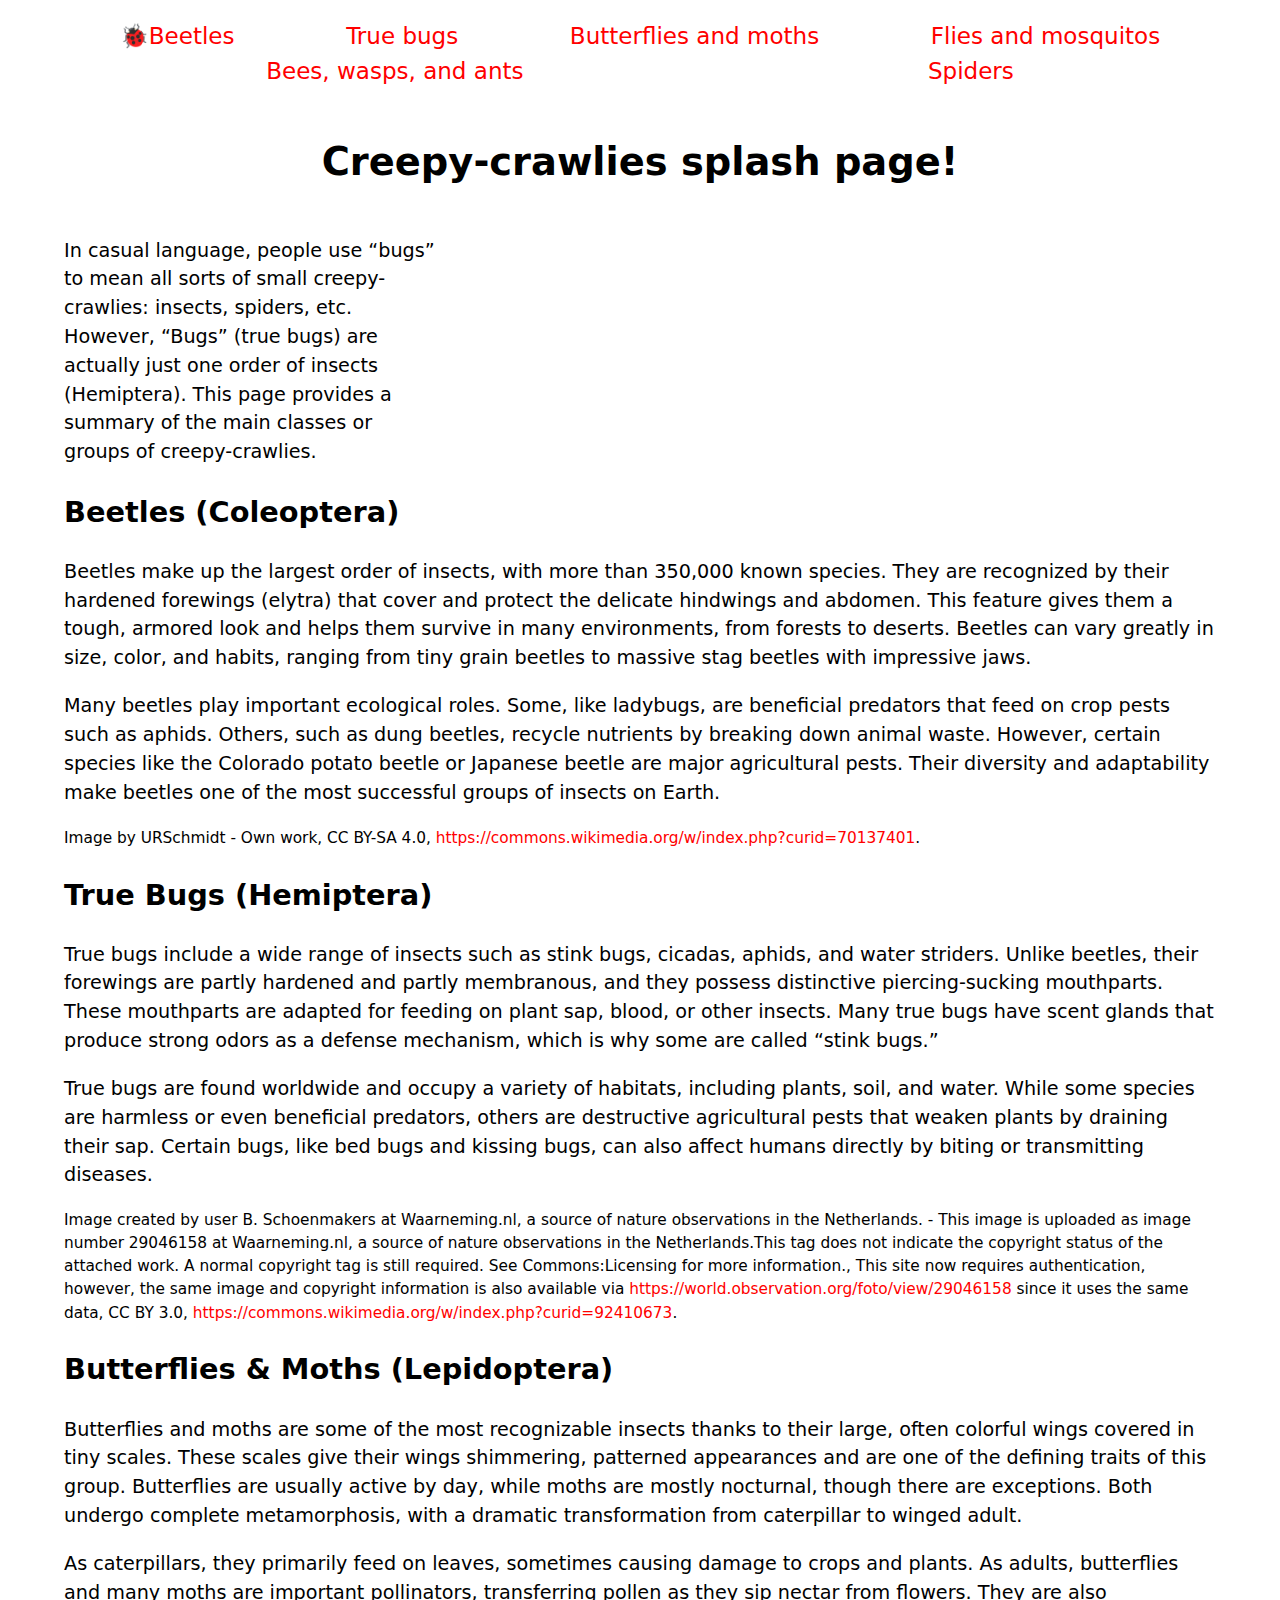
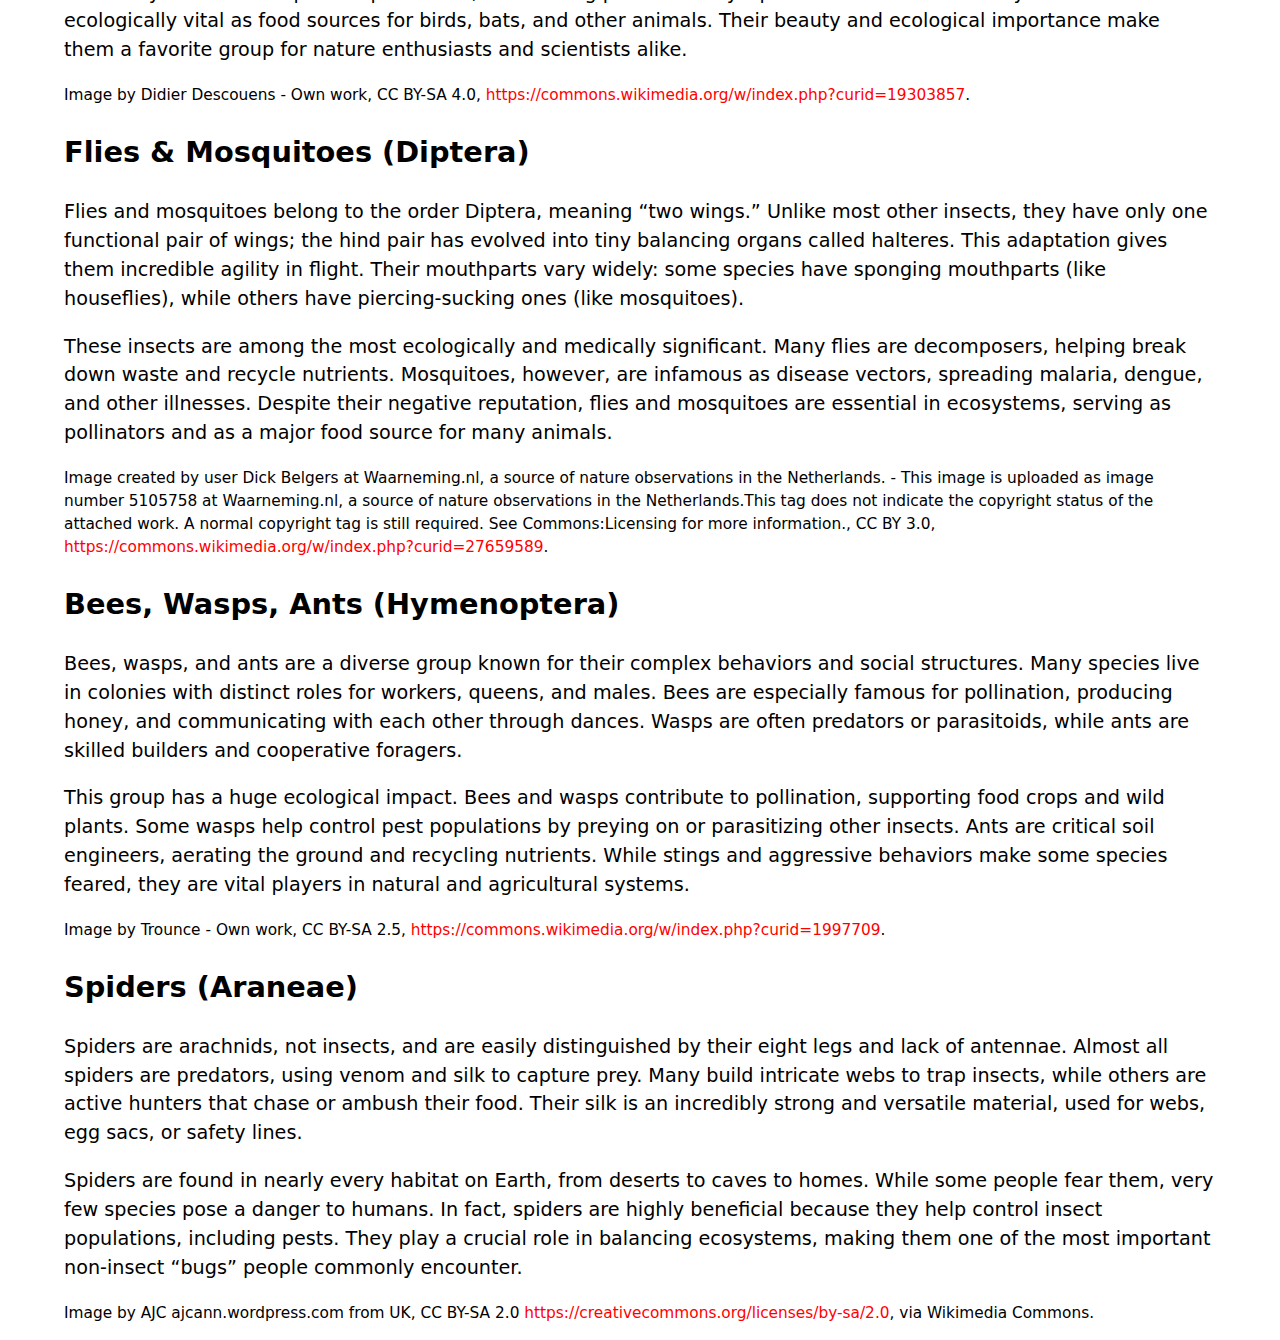
<file: lab2/index.html>
<!doctype html>
<html lang="en">
  <head>
    <meta charset="utf-8" />
    <title>Creepy crawlies!</title>
    <link href="style.css" rel="stylesheet" />
  </head>
  <body>
    <header>
      <nav>
        <ul>
          <li><a href="#beetles.png">🐞Beetles </a></li>
          <li><a href="#true_bugs">True bugs</a></li>
          <li><a href="#butterflies_moths">Butterflies and moths</a></li>
          <li><a href="#flies_mosquitos">Flies and mosquitos</a></li>
          <li><a href="#bees_wasps_ants">Bees, wasps, and ants</a></li>
          <li><a href="#spiders">Spiders</a></li>
        </ul>
      </nav>
      <section>
        <h1>Creepy-crawlies splash page!</h1>

        <p>
          In casual language, people use “bugs” to mean all sorts of small
          creepy-crawlies: insects, spiders, etc. However, “Bugs” (true bugs)
          are actually just one order of insects (Hemiptera). This page
          provides a summary of the main classes or groups of
          creepy-crawlies.
        </p>
      </section>
    </header>
    <main>
      <section id="beetles">
        <h2>Beetles (Coleoptera)</h2>

        <p>
          Beetles make up the largest order of insects, with more than
          350,000 known species. They are recognized by their hardened
          forewings (elytra) that cover and protect the delicate hindwings
          and abdomen. This feature gives them a tough, armored look and
          helps them survive in many environments, from forests to deserts.
          Beetles can vary greatly in size, color, and habits, ranging from
          tiny grain beetles to massive stag beetles with impressive jaws.
        </p>
        <p>
          Many beetles play important ecological roles. Some, like ladybugs,
          are beneficial predators that feed on crop pests such as aphids.
          Others, such as dung beetles, recycle nutrients by breaking down
          animal waste. However, certain species like the Colorado potato
          beetle or Japanese beetle are major agricultural pests. Their
          diversity and adaptability make beetles one of the most successful
          groups of insects on Earth.
        </p>

        <p class="copyright">
          Image by URSchmidt - Own work, CC BY-SA 4.0,
          <a href="https://commons.wikimedia.org/w/index.php?curid=70137401"
            >https://commons.wikimedia.org/w/index.php?curid=70137401</a
          >.
        </p>
      </section>
      <section id="true_bugs">
        <h2>True Bugs (Hemiptera)</h2>

        <p>
          True bugs include a wide range of insects such as stink bugs,
          cicadas, aphids, and water striders. Unlike beetles, their
          forewings are partly hardened and partly membranous, and they
          possess distinctive piercing-sucking mouthparts. These mouthparts
          are adapted for feeding on plant sap, blood, or other insects. Many
          true bugs have scent glands that produce strong odors as a defense
          mechanism, which is why some are called “stink bugs.”
        </p>

        <p>
          True bugs are found worldwide and occupy a variety of habitats,
          including plants, soil, and water. While some species are harmless
          or even beneficial predators, others are destructive agricultural
          pests that weaken plants by draining their sap. Certain bugs, like
          bed bugs and kissing bugs, can also affect humans directly by
          biting or transmitting diseases.
        </p>

        <p class="copyright">
          Image created by user B. Schoenmakers at Waarneming.nl, a source of
          nature observations in the Netherlands. - This image is uploaded as
          image number 29046158 at Waarneming.nl, a source of nature
          observations in the Netherlands.This tag does not indicate the
          copyright status of the attached work. A normal copyright tag is
          still required. See Commons:Licensing for more information., This
          site now requires authentication, however, the same image and
          copyright information is also available via
          <a href="https://world.observation.org/foto/view/29046158"
            >https://world.observation.org/foto/view/29046158</a
          >
          since it uses the same data, CC BY 3.0,
          <a href="https://commons.wikimedia.org/w/index.php?curid=92410673"
            >https://commons.wikimedia.org/w/index.php?curid=92410673</a
          >.
        </p>
      </section>
      <section id="butterflies_moths">
        <h2>Butterflies & Moths (Lepidoptera)</h2>

        <p>
          Butterflies and moths are some of the most recognizable insects
          thanks to their large, often colorful wings covered in tiny scales.
          These scales give their wings shimmering, patterned appearances and
          are one of the defining traits of this group. Butterflies are
          usually active by day, while moths are mostly nocturnal, though
          there are exceptions. Both undergo complete metamorphosis, with a
          dramatic transformation from caterpillar to winged adult.
        </p>

        <p>
          As caterpillars, they primarily feed on leaves, sometimes causing
          damage to crops and plants. As adults, butterflies and many moths
          are important pollinators, transferring pollen as they sip nectar
          from flowers. They are also ecologically vital as food sources for
          birds, bats, and other animals. Their beauty and ecological
          importance make them a favorite group for nature enthusiasts and
          scientists alike.
        </p>

        <p class="copyright">
          Image by Didier Descouens - Own work, CC BY-SA 4.0,
          <a href="https://commons.wikimedia.org/w/index.php?curid=19303857"
            >https://commons.wikimedia.org/w/index.php?curid=19303857</a
          >.
        </p>
      </section>
      <section id="flies_mosquitos">
        <h2>Flies & Mosquitoes (Diptera)</h2>

        <p>
          Flies and mosquitoes belong to the order Diptera, meaning “two
          wings.” Unlike most other insects, they have only one functional
          pair of wings; the hind pair has evolved into tiny balancing organs
          called halteres. This adaptation gives them incredible agility in
          flight. Their mouthparts vary widely: some species have sponging
          mouthparts (like houseflies), while others have piercing-sucking
          ones (like mosquitoes).
        </p>

        <p>
          These insects are among the most ecologically and medically
          significant. Many flies are decomposers, helping break down waste
          and recycle nutrients. Mosquitoes, however, are infamous as disease
          vectors, spreading malaria, dengue, and other illnesses. Despite
          their negative reputation, flies and mosquitoes are essential in
          ecosystems, serving as pollinators and as a major food source for
          many animals.
        </p>

        <p class="copyright">
          Image created by user Dick Belgers at Waarneming.nl, a source of
          nature observations in the Netherlands. - This image is uploaded as
          image number 5105758 at Waarneming.nl, a source of nature
          observations in the Netherlands.This tag does not indicate the
          copyright status of the attached work. A normal copyright tag is
          still required. See Commons:Licensing for more information., CC BY
          3.0,
          <a href="https://commons.wikimedia.org/w/index.php?curid=27659589"
            >https://commons.wikimedia.org/w/index.php?curid=27659589</a
          >.
        </p>
      </section>
      <section id="bees_wasps_ants">
        <h2>Bees, Wasps, Ants (Hymenoptera)</h2>

        <p>
          Bees, wasps, and ants are a diverse group known for their complex
          behaviors and social structures. Many species live in colonies with
          distinct roles for workers, queens, and males. Bees are especially
          famous for pollination, producing honey, and communicating with
          each other through dances. Wasps are often predators or
          parasitoids, while ants are skilled builders and cooperative
          foragers.
        </p>

        <p>
          This group has a huge ecological impact. Bees and wasps contribute
          to pollination, supporting food crops and wild plants. Some wasps
          help control pest populations by preying on or parasitizing other
          insects. Ants are critical soil engineers, aerating the ground and
          recycling nutrients. While stings and aggressive behaviors make
          some species feared, they are vital players in natural and
          agricultural systems.
        </p>

        <p class="copyright">
          Image by Trounce - Own work, CC BY-SA 2.5,
          <a href="https://commons.wikimedia.org/w/index.php?curid=1997709"
            >https://commons.wikimedia.org/w/index.php?curid=1997709</a
          >.
        </p>
      </section>
      <section id="spiders">
        <h2>Spiders (Araneae)</h2>

        <p>
          Spiders are arachnids, not insects, and are easily distinguished by
          their eight legs and lack of antennae. Almost all spiders are
          predators, using venom and silk to capture prey. Many build
          intricate webs to trap insects, while others are active hunters
          that chase or ambush their food. Their silk is an incredibly strong
          and versatile material, used for webs, egg sacs, or safety lines.
        </p>

        <p>
          Spiders are found in nearly every habitat on Earth, from deserts to
          caves to homes. While some people fear them, very few species pose
          a danger to humans. In fact, spiders are highly beneficial because
          they help control insect populations, including pests. They play a
          crucial role in balancing ecosystems, making them one of the most
          important non-insect “bugs” people commonly encounter.
        </p>

        <p class="copyright">
          Image by AJC ajcann.wordpress.com from UK, CC BY-SA 2.0
          <a href="https://creativecommons.org/licenses/by-sa/2.0"
            >https://creativecommons.org/licenses/by-sa/2.0</a
          >, via Wikimedia Commons.
        </p>
      </section>
    </main>
  </body>
</html>
</file>
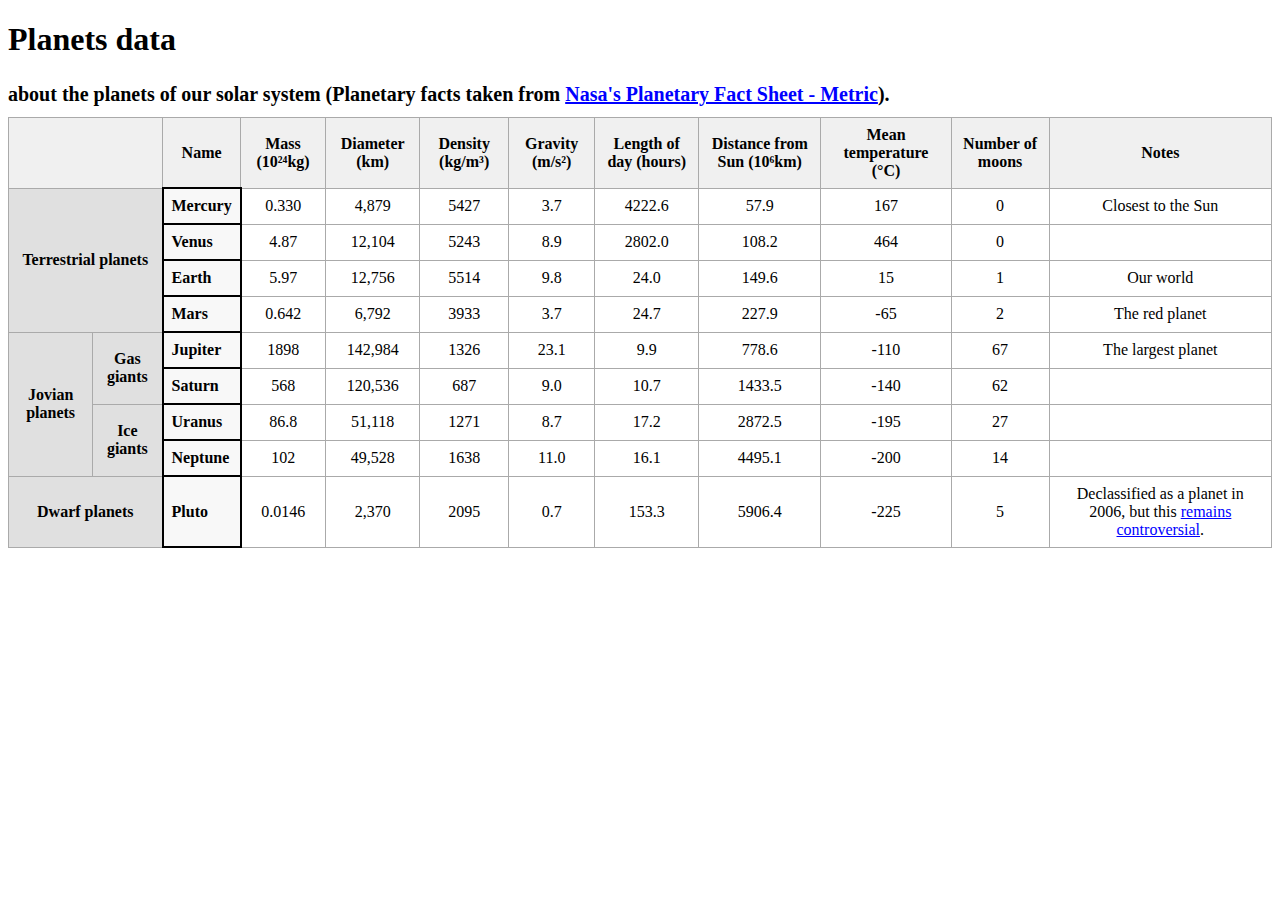
<file: lab2/New folder/index.html>
<!DOCTYPE html>
<html lang="en">
<head>
  <meta charset="UTF-8">
  <meta name="viewport" content="width=device-width, initial-scale=1.0">
  <title>Planets data</title>
  <style>
    table {
      border-collapse: collapse;
      width: 100%;
    }

    caption {
      font-weight: bold;
      font-size: 1.5em;
      text-align: left;
      margin-bottom: 10px;
    }

    th, td {
      border: 1px solid #aaa;
      padding: 8px;
      text-align: center;
    }

    th {
      background-color: #f0f0f0;
    }
/* Black border around planet name column */
    th[scope="row"] {
      border: 2px solid black;
      background-color: #f8f8f8;
    }

    /* Category group headers */
    th[scope="rowgroup"] {
      background-color: #e0e0e0;
      text-align: center;
    }

    tbody th {
      text-align: left;
    }

    a {
      color: blue;
    }
  </style>
</head>
<body>
  <h1>Planets data</h1>
  <table>
    <caption>

      <small> about the planets of our solar system 
      (Planetary facts taken from 
      <a href="https://nssdc.gsfc.nasa.gov/planetary/factsheet/" target="_blank">Nasa's Planetary Fact Sheet - Metric</a>).
    </small>
    </caption>
    <thead>
         <tr>
        <th rowspan="1" row="0" col="0" colspan="2"></th> </th>
        <th scope="col=2">Name</th>
        <th scope="col">Mass (10²⁴kg)</th>
        <th scope="col">Diameter (km)</th>
        <th scope="col">Density (kg/m³)</th>
        <th scope="col">Gravity (m/s²)</th>
        <th scope="col">Length of day (hours)</th>
        <th scope="col">Distance from Sun (10⁶km)</th>
        <th scope="col">Mean temperature (°C)</th>
        <th scope="col">Number of moons</th>
        <th scope="col">Notes</th>
      </tr>
    </thead>
    <tbody>
      <tr>
        <th scope="rowgroup" colspan="2" rowspan="4">Terrestrial planets</th>
        <th scope="row">Mercury</th>
        <td>0.330</td>
        <td>4,879</td>
        <td>5427</td>
        <td>3.7</td>
        <td>4222.6</td>
        <td>57.9</td>
        <td>167</td>
        <td>0</td>
        <td>Closest to the Sun</td>
      </tr>
      <tr>
        <th scope="row">Venus</th>
        <td>4.87</td>
        <td>12,104</td>
        <td>5243</td>
        <td>8.9</td>
        <td>2802.0</td>
        <td>108.2</td>
        <td>464</td>
        <td>0</td>
        <td></td>
      </tr>
      <tr>
        <th scope="row">Earth</th>
        <td>5.97</td>
        <td>12,756</td>
        <td>5514</td>
        <td>9.8</td>
        <td>24.0</td>
        <td>149.6</td>
        <td>15</td>
        <td>1</td>
        <td>Our world</td>
      </tr>
      <tr>
        <th scope="row">Mars</th>
        <td>0.642</td>
        <td>6,792</td>
        <td>3933</td>
        <td>3.7</td>
        <td>24.7</td>
        <td>227.9</td>
        <td>-65</td>
        <td>2</td>
        <td>The red planet</td>
      </tr>

      <tr>
        <th scope="rowgroup" rowspan="4" >Jovian planets</th>
        <th scope="rowgroup" rowspan="2" >Gas giants</th>
        <th scope="row">Jupiter</th>
        <td>1898</td>
        <td>142,984</td>
        <td>1326</td>
        <td>23.1</td>
        <td>9.9</td>
        <td>778.6</td>
        <td>-110</td>
        <td>67</td>
        <td>The largest planet</td>
      </tr>
      <tr>
        <th scope="row">Saturn</th>
        <td>568</td>
        <td>120,536</td>
        <td>687</td>
        <td>9.0</td>
        <td>10.7</td>
        <td>1433.5</td>
        <td>-140</td>
        <td>62</td>
        <td></td>
      </tr>
      <tr>
        <th scope="rowgroup" rowspan="2">Ice giants</th>
        <th scope="row">Uranus</th>
        <td>86.8</td>
        <td>51,118</td>
        <td>1271</td>
        <td>8.7</td>
        <td>17.2</td>
        <td>2872.5</td>
        <td>-195</td>
        <td>27</td>
        <td></td>
      </tr>
      <tr>
        <th scope="row">Neptune</th>
        <td>102</td>
        <td>49,528</td>
        <td>1638</td>
        <td>11.0</td>
        <td>16.1</td>
        <td>4495.1</td>
        <td>-200</td>
        <td>14</td>
        <td></td>
      </tr>

      <tr>
        <th scope="rowgroup" colspan="2">Dwarf planets</th>
        <th scope="row">Pluto</th>
        <td>0.0146</td>
        <td>2,370</td>
        <td>2095</td>
        <td>0.7</td>
        <td>153.3</td>
        <td>5906.4</td>
        <td>-225</td>
        <td>5</td>
        <td>Declassified as a planet in 2006, but this <a href="#">remains controversial</a>.</td>
      </tr>
    </tbody>
  </table>
</body>
</html>
</file>
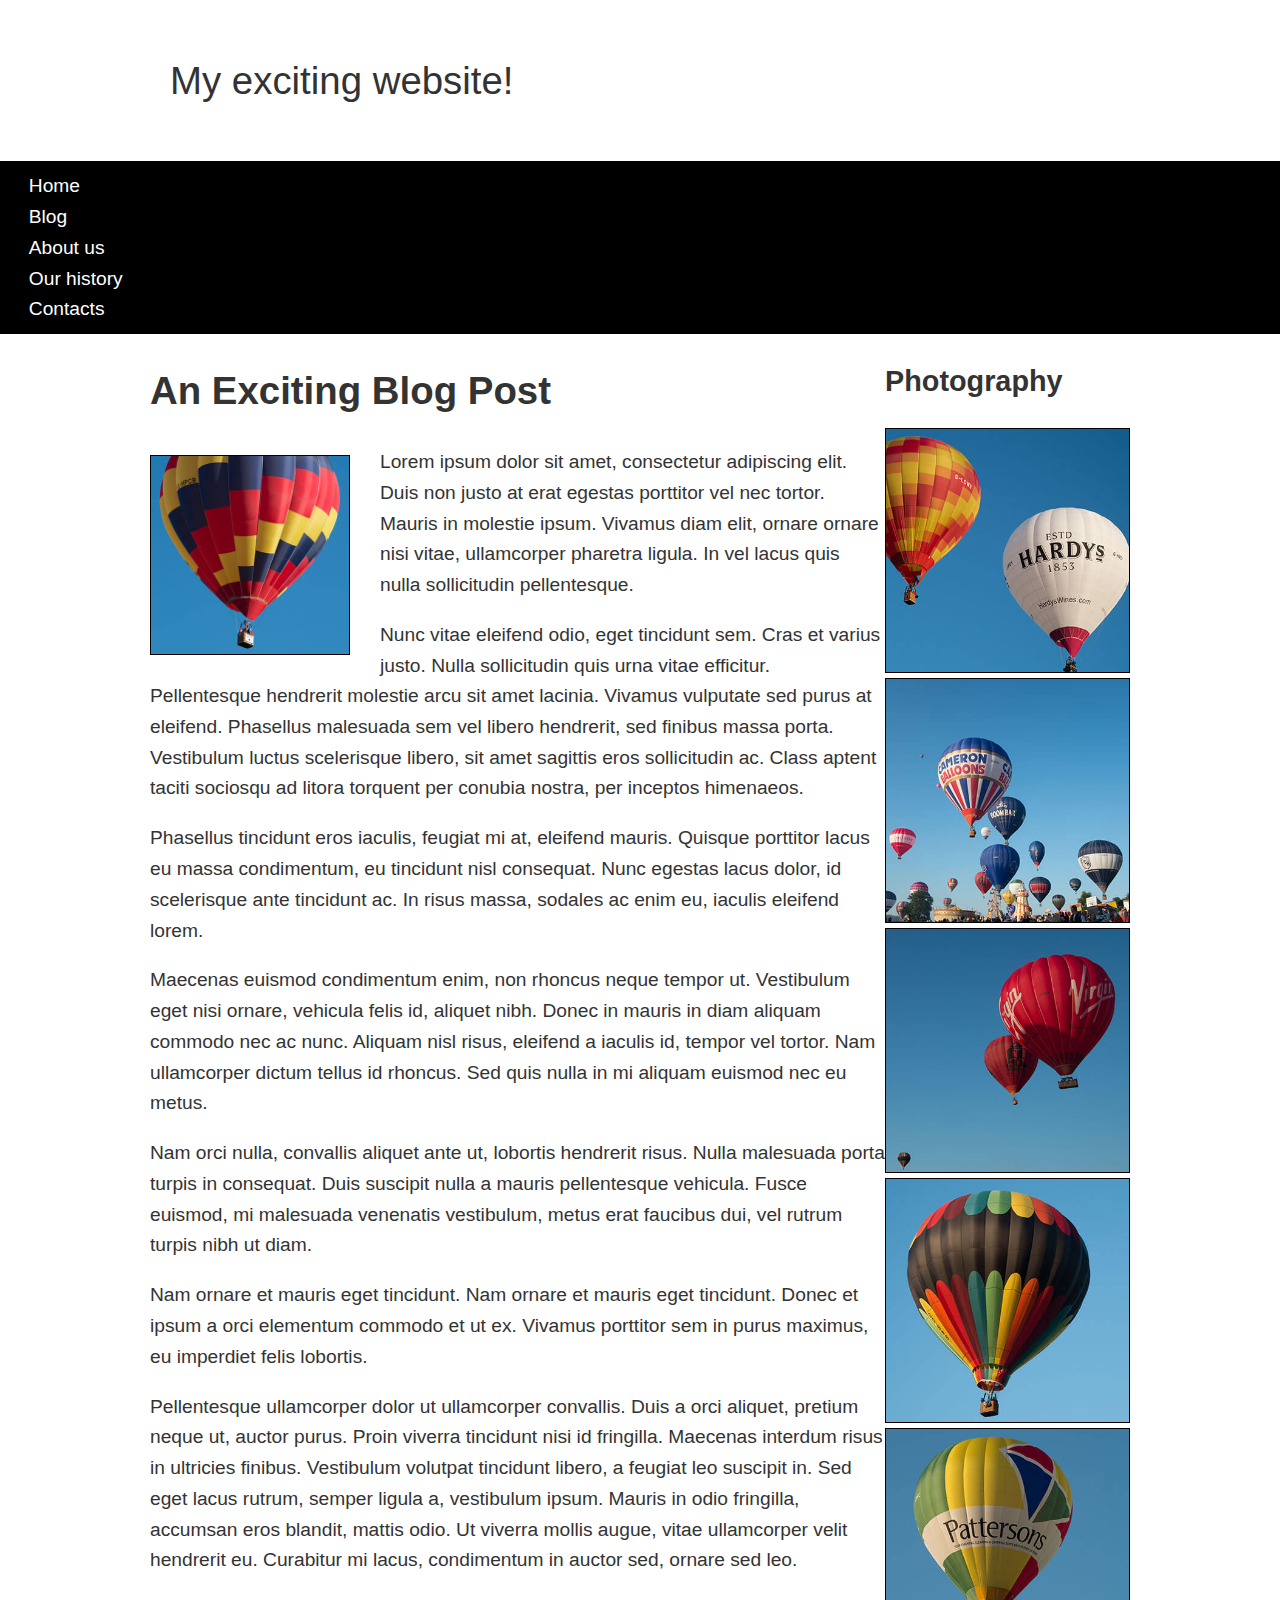
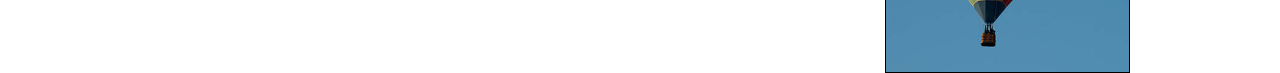
<file: lab_3/part_3/index.html>
<!DOCTYPE html>
<html lang="en-US">
  <head>
    <meta charset="utf-8" />
    <meta name="viewport" content="width=device-width, initial-scale=1" />
    <title>Layout Task</title>
    <link href="style.css" rel="stylesheet" type="text/css" />
  </head>

  <body>
    <div class="logo">My exciting website!</div>

    <nav>
      <ul>
        <li><a href="">Home</a></li>
        <li><a href="">Blog</a></li>
        <li><a href="">About us</a></li>
        <li><a href="">Our history</a></li>
        <li><a href="">Contacts</a></li>
      </ul>
    </nav>

    <main class="grid">
      <article>
        <h1>An Exciting Blog Post</h1>
        <img src="images/square6.jpg" alt="placeholder" class="feature" />
        <p>
          Lorem ipsum dolor sit amet, consectetur adipiscing elit. Duis non
          justo at erat egestas porttitor vel nec tortor. Mauris in molestie
          ipsum. Vivamus diam elit, ornare ornare nisi vitae, ullamcorper
          pharetra ligula. In vel lacus quis nulla sollicitudin pellentesque.
        </p>

        <p>
          Nunc vitae eleifend odio, eget tincidunt sem. Cras et varius justo.
          Nulla sollicitudin quis urna vitae efficitur. Pellentesque
          hendrerit molestie arcu sit amet lacinia. Vivamus vulputate sed
          purus at eleifend. Phasellus malesuada sem vel libero hendrerit,
          sed finibus massa porta. Vestibulum luctus scelerisque libero, sit
          amet sagittis eros sollicitudin ac. Class aptent taciti sociosqu ad
          litora torquent per conubia nostra, per inceptos himenaeos.
        </p>

        <p>
          Phasellus tincidunt eros iaculis, feugiat mi at, eleifend mauris.
          Quisque porttitor lacus eu massa condimentum, eu tincidunt nisl
          consequat. Nunc egestas lacus dolor, id scelerisque ante tincidunt
          ac. In risus massa, sodales ac enim eu, iaculis eleifend lorem.
        </p>

        <p>
          Maecenas euismod condimentum enim, non rhoncus neque tempor ut.
          Vestibulum eget nisi ornare, vehicula felis id, aliquet nibh. Donec
          in mauris in diam aliquam commodo nec ac nunc. Aliquam nisl risus,
          eleifend a iaculis id, tempor vel tortor. Nam ullamcorper dictum
          tellus id rhoncus. Sed quis nulla in mi aliquam euismod nec eu
          metus.
        </p>

        <p>
          Nam orci nulla, convallis aliquet ante ut, lobortis hendrerit
          risus. Nulla malesuada porta turpis in consequat. Duis suscipit
          nulla a mauris pellentesque vehicula. Fusce euismod, mi malesuada
          venenatis vestibulum, metus erat faucibus dui, vel rutrum turpis
          nibh ut diam.
        </p>

        <p>
          Nam ornare et mauris eget tincidunt. Nam ornare et mauris eget
          tincidunt. Donec et ipsum a orci elementum commodo et ut ex.
          Vivamus porttitor sem in purus maximus, eu imperdiet felis
          lobortis.
        </p>

        <p>
          Pellentesque ullamcorper dolor ut ullamcorper convallis. Duis a
          orci aliquet, pretium neque ut, auctor purus. Proin viverra
          tincidunt nisi id fringilla. Maecenas interdum risus in ultricies
          finibus. Vestibulum volutpat tincidunt libero, a feugiat leo
          suscipit in. Sed eget lacus rutrum, semper ligula a, vestibulum
          ipsum. Mauris in odio fringilla, accumsan eros blandit, mattis
          odio. Ut viverra mollis augue, vitae ullamcorper velit hendrerit
          eu. Curabitur mi lacus, condimentum in auctor sed, ornare sed leo.
        </p>
      </article>

      <aside>
        <h2>Photography</h2>
        <ul class="photos">
          <li><img src="images/square1.jpg" alt="placeholder" /></li>
          <li><img src="images/square2.jpg" alt="placeholder" /></li>
          <li><img src="images/square3.jpg" alt="placeholder" /></li>
          <li><img src="images/square4.jpg" alt="placeholder" /></li>
          <li><img src="images/square5.jpg" alt="placeholder" /></li>
        </ul>
      </aside>
    </main>
  </body>
</html>
</file>
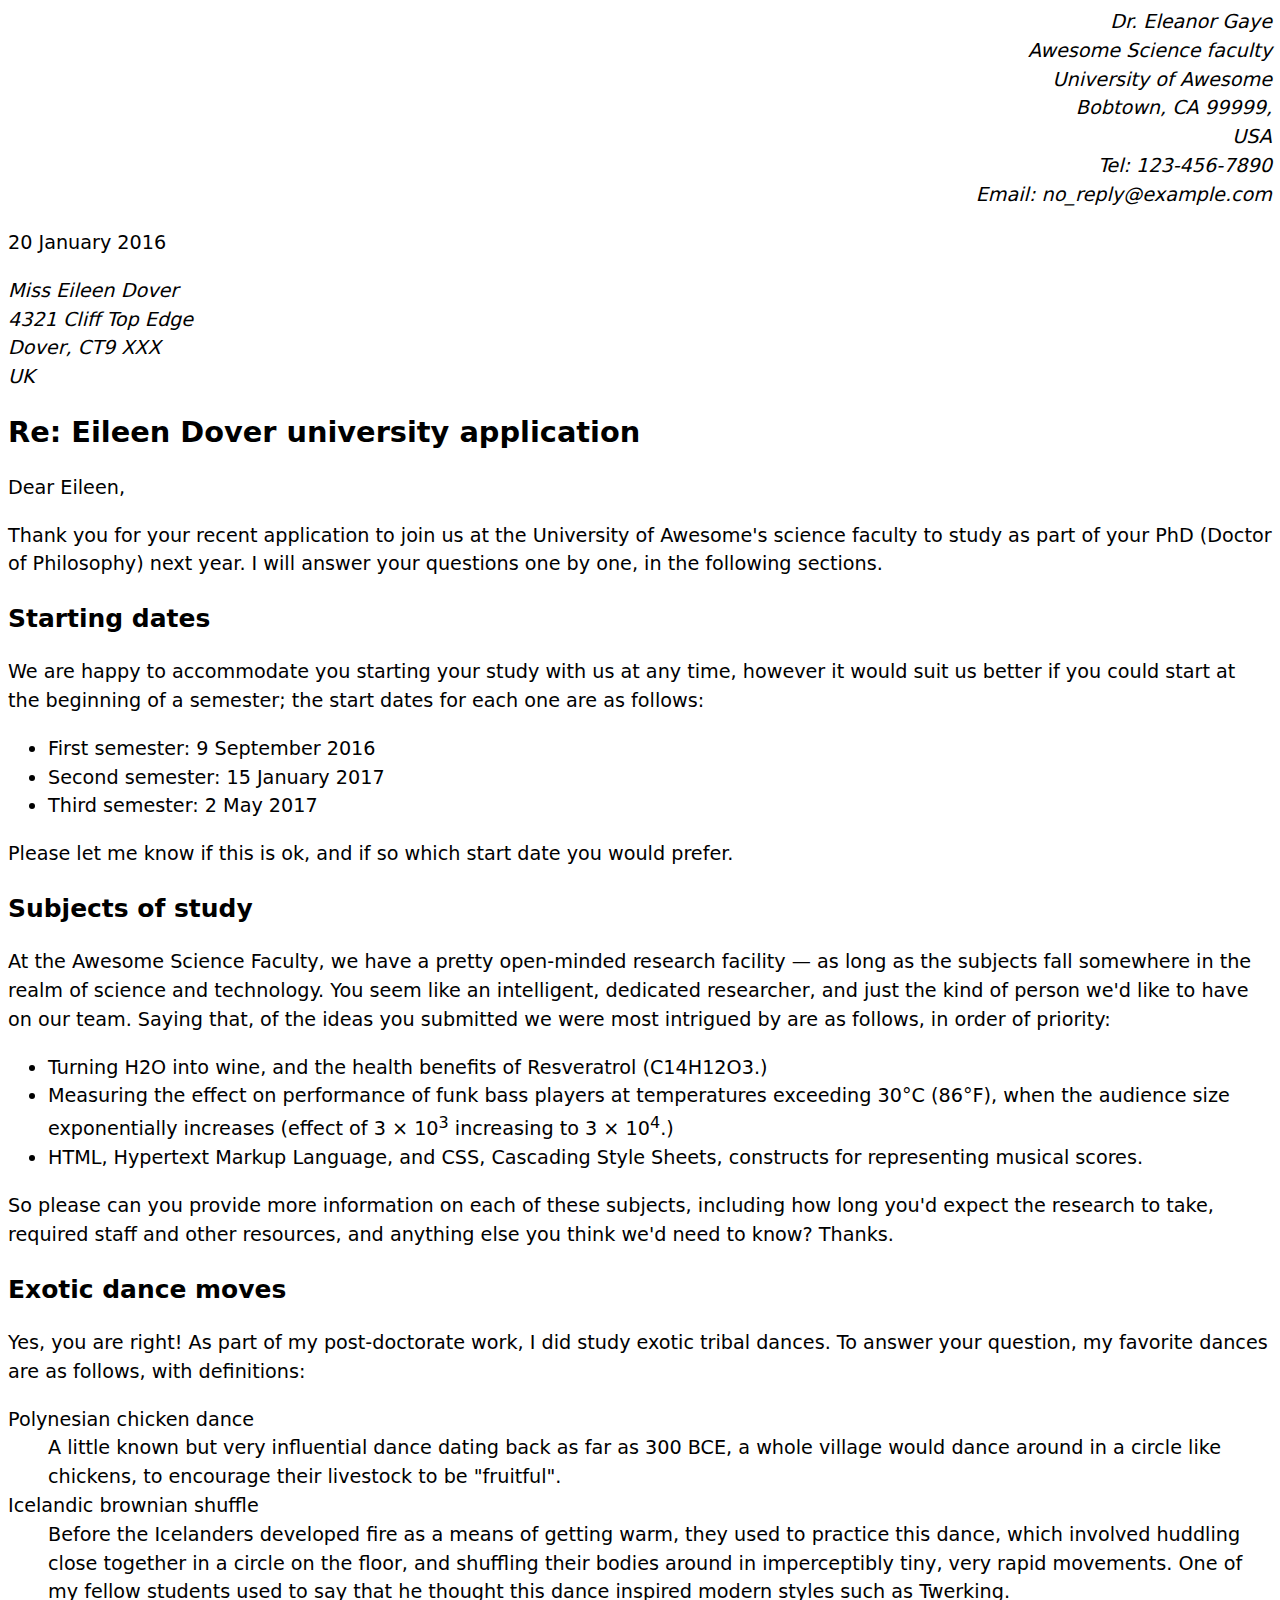
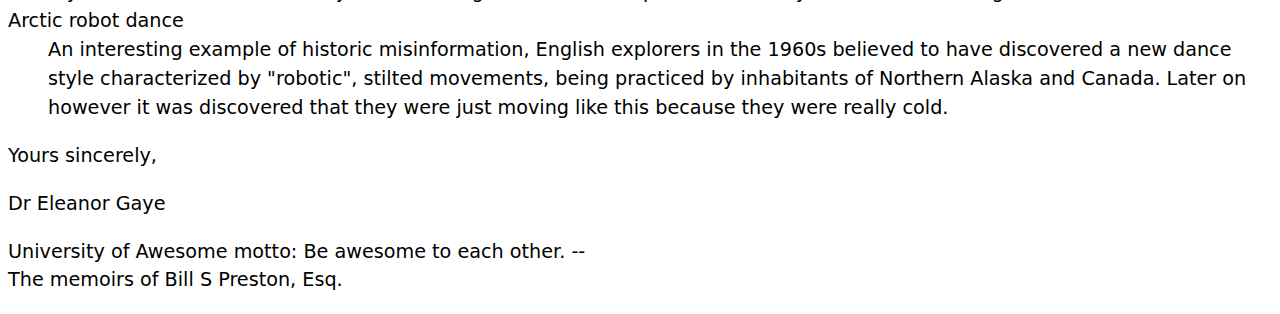
<file: index-part1.html>
<!-- 
Name: Amshika Gautam
File: index.html 
Date: 19 September 2025
A letter in html
-->
<!DOCTYPE html>

<html lang="en">
<head>
  <meta charset="UTF-8">
  <title>University Application Response</title>
  <link rel="stylesheet" href="stylepart1.css">
</head>
<body>

  <address class="sender-column">
    Dr. Eleanor Gaye<br>
    Awesome Science faculty<br>
    University of Awesome<br>
    Bobtown, CA 99999,<br>
    USA<br>
    Tel: 123-456-7890<br>
    Email: no_reply@example.com
  </address>

  <p>20 January 2016</p>

  <address>
    Miss Eileen Dover<br>
    4321 Cliff Top Edge<br>
    Dover, CT9 XXX<br>
    UK
  </address>

  <h1>Re: Eileen Dover university application</h1>

  <p>Dear Eileen,</p>

  <p>
    Thank you for your recent application to join us at the University of
    Awesome's science faculty to study as part of your
    PhD (Doctor of Philosophy) next year. I will answer your
    questions one by one, in the following sections.
  </p>

  <h2>Starting dates</h2>

  <p>
    We are happy to accommodate you starting your study with us at any time,
    however it would suit us better if you could start at the beginning of a
    semester; the start dates for each one are as follows:
  </p>

  <ul>
    <li>First semester: 9 September 2016</li>
    <li>Second semester: 15 January 2017</li>
    <li>Third semester: 2 May 2017</li>
  </ul>

  <p>
    Please let me know if this is ok, and if so which start date you would
    prefer.
  </p>

  <h2>Subjects of study</h2>

  <p>
    At the Awesome Science Faculty, we have a pretty open-minded research
    facility — as long as the subjects fall somewhere in the realm of science
    and technology. You seem like an intelligent, dedicated researcher, and
    just the kind of person we'd like to have on our team. Saying that, of the
    ideas you submitted we were most intrigued by are as follows, in order of
    priority:
  </p>

  <ul>
    <li>
      Turning H2O into wine, and the health benefits of Resveratrol
      (C14H12O3.)
    </li>
    <li>
      Measuring the effect on performance of funk bass players at temperatures
      exceeding 30°C (86°F), when the audience size exponentially increases
      (effect of 3 × 10<sup>3</sup> increasing to 3 × 10<sup>4</sup>.)
    </li>
    <li>
      HTML, Hypertext Markup Language, and CSS,
      Cascading Style Sheets, constructs for representing musical scores.
    </li>
  </ul>

  <p>
    So please can you provide more information on each of these subjects,
    including how long you'd expect the research to take, required staff and
    other resources, and anything else you think we'd need to know? Thanks.
  </p>

  <h2>Exotic dance moves</h2>

  <p>
    Yes, you are right! As part of my post-doctorate work, I
    did study exotic tribal dances. To answer your question, my
    favorite dances are as follows, with definitions:
  </p>

  <dl>
    <dt>Polynesian chicken dance</dt>
    <dd>
      A little known but very influential dance dating back as far as
      300 BCE, a whole village would
      dance around in a circle like chickens, to encourage their livestock to
      be "fruitful".
    </dd>

    <dt>Icelandic brownian shuffle</dt>
    <dd>
      Before the Icelanders developed fire as a means of getting warm, they
      used to practice this dance, which involved huddling close together in a
      circle on the floor, and shuffling their bodies around in imperceptibly
      tiny, very rapid movements. One of my fellow students used to say that
      he thought this dance inspired modern styles such as Twerking.
    </dd>

    <dt>Arctic robot dance</dt>
    <dd>
      An interesting example of historic misinformation, English explorers in
      the 1960s believed to have discovered a new dance style characterized by
      "robotic", stilted movements, being practiced by inhabitants of Northern
      Alaska and Canada. Later on however it was discovered that they were
      just moving like this because they were really cold.
    </dd>
  </dl>

  <p>Yours sincerely,</p>

  <p>Dr Eleanor Gaye</p>

  <p>University of Awesome motto: Be awesome to each other. --<br>
  The memoirs of Bill S Preston, Esq.</p>

</body>
</html>
</file>
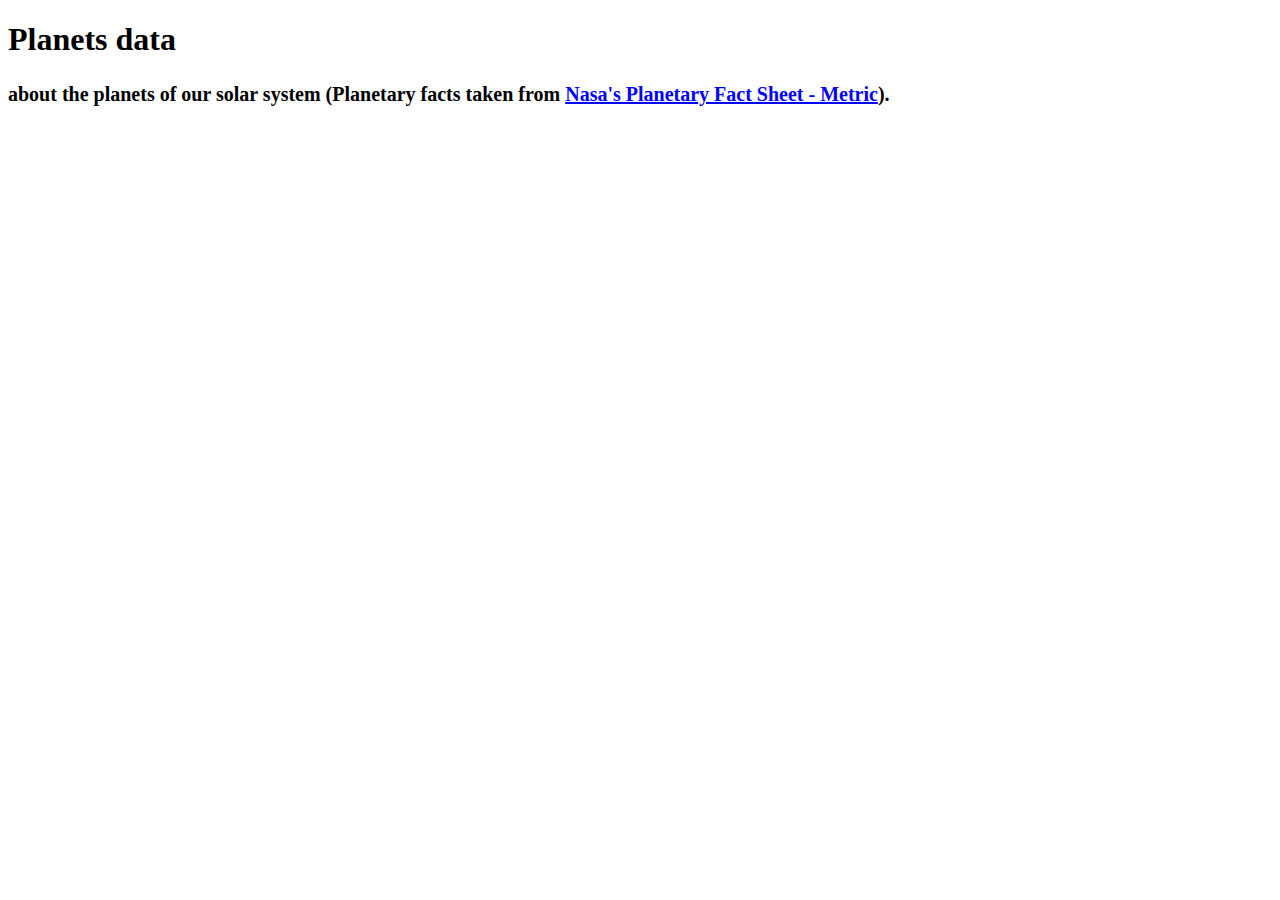
<file: lab2/Part_2_table.html>
<!DOCTYPE html>
<html lang="en">
<head>
  <meta charset="UTF-8">
  <meta name="viewport" content="width=device-width, initial-scale=1.0">
  <title>Planets data</title>
  <style>
    table {
      border-collapse: collapse;
      width: 100%;
    }

    caption {
      font-weight: bold;
      font-size: 1.5em;
      text-align: left;
      margin-bottom: 10px;
    }

    th, td {
      border: 1px solid #aaa;
      padding: 8px;
      text-align: center;
    }

    th {
      background-color: #f0f0f0;
    }
/* Black border around planet name column */
    th[scope="row"] {
      border: 2px solid black;
      background-color: #f8f8f8;
    }

    /* Category group headers */
    th[scope="rowgroup"] {
      background-color: #e0e0e0;
      text-align: center;
    }

    tbody th {
      text-align: left;
    }

    a {
      color: blue;
    }
  </style>
</head>
<body>
  <h1>Planets data</h1>
  <table>
    <caption>

      <small> about the planets of our solar system 
      (Planetary facts taken from 
      <a href="https://nssdc.gsfc.nasa.gov/planetary/factsheet/" target="_blank">Nasa's Planetary Fact Sheet - Metric</a>).
    </small>
    </caption>
    <thead>
</file>
<file: lab2/style.css>
/* type */

body {
  font: 1.2em / 1.5 system-ui;
  margin: 0 auto;
  width: 90%;
  min-width: 800px;
  max-width: 1200px;
}

h1 {
  text-align: center;
}

.copyright {
  font-size: 0.8em;
}

/* nav menu */

ul {
  padding: 0;
  list-style-type: none;
  text-align: center;
  display: flex;
  flex-flow: row wrap;
  justify-content: center;
  align-items: center;
}

li {
  flex: auto;
}

nav a {
  font-size: 1.2em;
  padding: 0 20px;
}

/* General link styles */

a {
  text-decoration: none;
  color: red;
}

a:hover,
a:focus {
  text-decoration: underline;
}

/* header section layout */

header section {
  display: grid;
  grid-template-areas:
    "heading heading"
    "text video"
    "text video";
  grid-template-columns: 1fr 2fr;
  gap: 20px;
}

h1 {
  grid-area: heading;
}

header p {
  grid-area: text;
  margin: 0;
}

video {
  grid-area: video;
  width: 100%;
  border: 1px solid black;
}

/* image floats */

figure {
  float: right;
  margin-left: 20px;
  padding: 20px;
  background: orange;
  border: 1px solid black;
}

figcaption {
  font-size: 0.6em;
}
</file>
<file: lab_3/part_3/style.css>
* {
  box-sizing: border-box;
}

body {
  background-color: white;
  color: #333333;
  margin: 0;
  font: 1.2em / 1.6 sans-serif;
}

img {
  max-width: 100%;
  display: block;
  border: 1px solid black;
}

.logo {
  font-size: 200%;
  padding: 50px 20px;
  margin: 0 auto;
  max-width: 980px;
}

.grid {
  margin: 0 auto;
  max-width: 980px;
  display: grid;
  grid-template-columns: 3fr 1fr;
}

nav {
  background-color: black;
  padding: 0.5em;
  top: 0;
  position: sticky;
}

nav ul {
  margin: 0;
  padding: 0;
  list-style: none;

}

nav a {
  color: white;
  text-decoration: none;
  padding: 0.5em 1em;
}

.photos {
  list-style: none;
  margin: 0;
  padding: 0;
  display: grid;
  gap: 5px;
}

.feature {
  width: 200px;
  float: left;
  margin: 8px 30px 20px 0;
}
</file>
<file: stylepart1.css>
body {
  font: 1.2em / 1.5 system-ui;
}

.sender-column {
  text-align: right;
}

h1 {
  font-size: 1.5em;
}

h2 {
  font-size: 1.3em;
}
</file>
